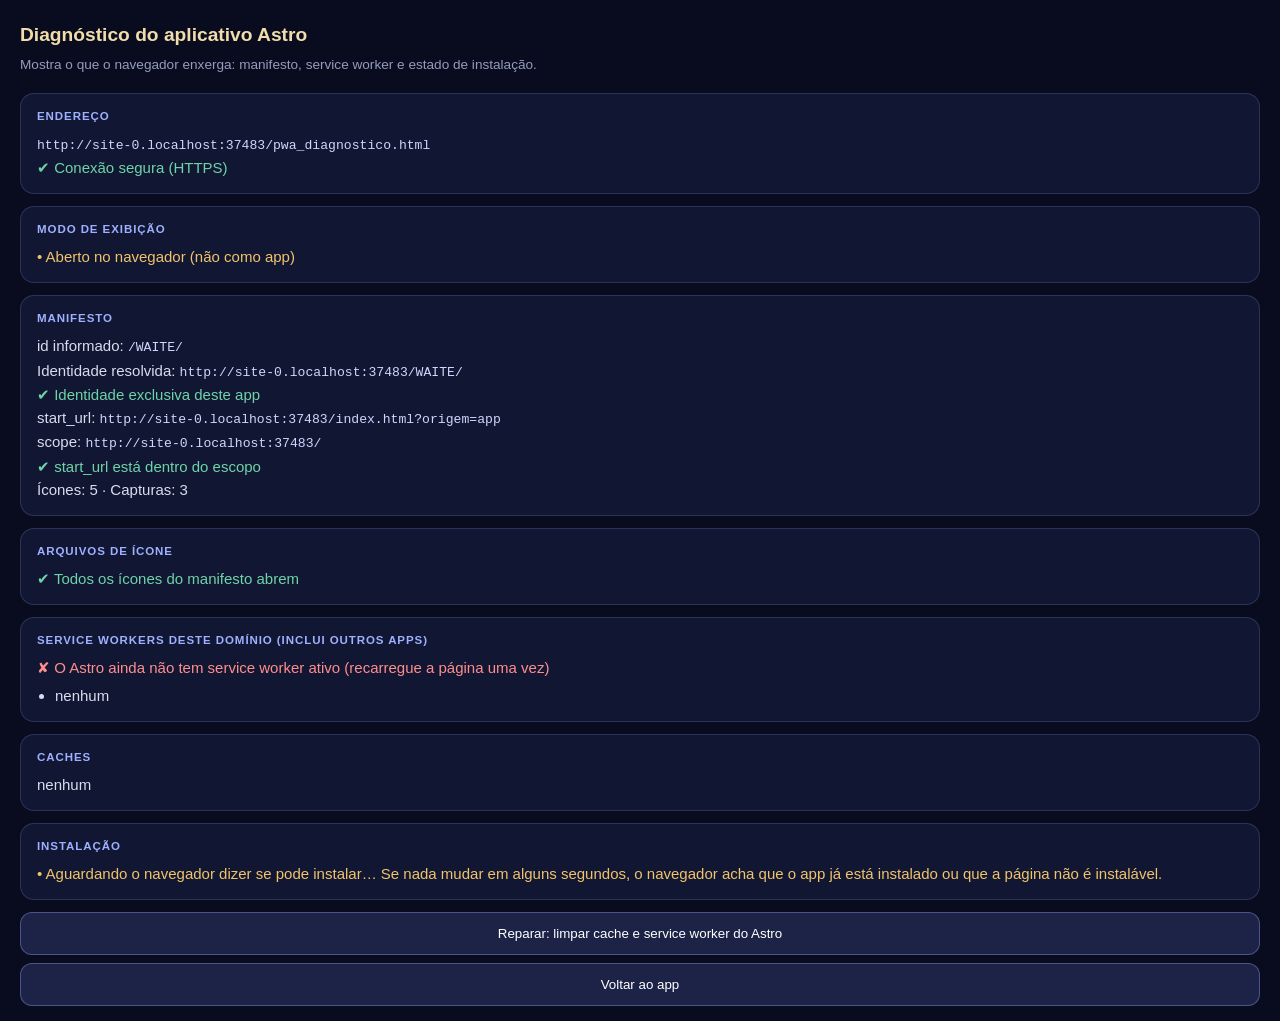
<file: pwa_diagnostico.html>
<!DOCTYPE html>
<html lang="pt-BR">
<head>
<meta charset="UTF-8">
<meta name="viewport" content="width=device-width, initial-scale=1">
<meta name="theme-color" content="#0a0d1d">
<title>Astro — Diagnóstico do aplicativo</title>
<link rel="manifest" href="manifest.json">
<style>
 body{margin:0;padding:20px;background:#090c1f;color:#d9dcee;font:15px/1.55 -apple-system,Segoe UI,Roboto,sans-serif}
 h1{font-size:1.2rem;margin:0 0 4px;color:#f1dcab} p.s{margin:0 0 18px;color:#959bbd;font-size:.85rem}
 .c{background:rgba(22,29,60,.7);border:1px solid rgba(160,175,255,.18);border-radius:14px;padding:14px 16px;margin-bottom:12px}
 .c b{display:block;font-size:.72rem;letter-spacing:.08em;text-transform:uppercase;color:#9fb0ff;margin-bottom:6px}
 .ok{color:#6fd3a8}.er{color:#ff8d8d}.av{color:#f1c36b} code{word-break:break-all;color:#cfd6ff;font-size:.82rem}
 button{display:block;width:100%;margin:8px 0 0;padding:13px;border-radius:12px;border:1px solid rgba(160,175,255,.35);background:rgba(124,147,255,.18);color:#fff;font:600 .95rem inherit;font-family:inherit}
 button.p{background:linear-gradient(135deg,#4fa88f,#3f8fa3);border:0}
 ul{margin:4px 0 0;padding-left:18px} a{color:#9fb0ff}
</style>
</head>
<body>
<h1>Diagnóstico do aplicativo Astro</h1>
<p class="s">Mostra o que o navegador enxerga: manifesto, service worker e estado de instalação.</p>
<div id="out"></div>
<button class="p" id="btnInstalar" style="display:none">Instalar app agora</button>
<button id="btnReparar">Reparar: limpar cache e service worker do Astro</button>
<button onclick="location.href='index.html'">Voltar ao app</button>
<script>
var out=document.getElementById('out'), prompt_=null;
function card(t,h){var d=document.createElement('div');d.className='c';d.innerHTML='<b>'+t+'</b>'+h;out.appendChild(d);}
var ok=function(t){return '<span class="ok">✔ '+t+'</span>'},er=function(t){return '<span class="er">✘ '+t+'</span>'},av=function(t){return '<span class="av">• '+t+'</span>'};
window.addEventListener('beforeinstallprompt',function(e){e.preventDefault();prompt_=e;var b=document.getElementById('btnInstalar');b.style.display='block';
  var el=document.getElementById('estInstal'); if(el) el.innerHTML=ok('O navegador oferece a instalação deste app (pode instalar).');});
window.addEventListener('appinstalled',function(){alert('Instalado!');});
document.getElementById('btnInstalar').onclick=function(){ if(prompt_){prompt_.prompt();} };

(async function(){
  card('Endereço','<code>'+location.href+'</code><br>'+(window.isSecureContext?ok('Conexão segura (HTTPS)'):er('Sem HTTPS: não instala')));
  var modo=(matchMedia('(display-mode: standalone)').matches||navigator.standalone)?ok('Aberto como aplicativo instalado'):av('Aberto no navegador (não como app)');
  card('Modo de exibição',modo);
  try{
    var r=await fetch('manifest.json',{cache:'no-store'}); var m=await r.json();
    var base=new URL('manifest.json',location.href);
    var idRes=new URL(m.id||m.start_url,new URL(m.start_url||'./',base).origin).href;
    var st=new URL(m.start_url||'./',base).href, sc=new URL(m.scope||'./',base).href;
    var idOk=/\/WAITE\//.test(idRes);
    card('Manifesto','id informado: <code>'+(m.id||'(nenhum)')+'</code><br>Identidade resolvida: <code>'+idRes+'</code><br>'+
      (idOk?ok('Identidade exclusiva deste app'):er('Identidade genérica da origem inteira: pode conflitar com outros apps do mesmo domínio e causar "já instalado"'))+
      '<br>start_url: <code>'+st+'</code><br>scope: <code>'+sc+'</code><br>'+(st.indexOf(sc)===0?ok('start_url está dentro do escopo'):er('start_url fora do escopo'))+
      '<br>Ícones: '+(m.icons||[]).length+' · Capturas: '+(m.screenshots||[]).length);
    var falhas=[]; await Promise.all((m.icons||[]).map(async function(i){var x=await fetch(i.src,{cache:'no-store'}); if(!x.ok) falhas.push(i.src+' ('+x.status+')');}));
    card('Arquivos de ícone',falhas.length?er('Não encontrados: '+falhas.join(', ')):ok('Todos os ícones do manifesto abrem'));
  }catch(e){card('Manifesto',er('Falha ao ler: '+e.message));}
  try{
    var regs=await navigator.serviceWorker.getRegistrations();
    var lista=regs.map(function(g){return '<li><code>'+g.scope+'</code> — '+(g.active?g.active.state:'sem ativo')+'</li>';}).join('');
    var meu=regs.some(function(g){return g.scope.indexOf('/WAITE/')>-1;});
    card('Service workers deste domínio (inclui outros apps)',(meu?ok('O Astro tem service worker ativo'):er('O Astro ainda não tem service worker ativo (recarregue a página uma vez)'))+'<ul>'+(lista||'<li>nenhum</li>')+'</ul>');
    var ks=await caches.keys(); card('Caches',ks.length?'<ul>'+ks.map(function(k){return '<li><code>'+k+'</code></li>';}).join('')+'</ul>':'nenhum');
  }catch(e){card('Service worker',er('Indisponível: '+e.message));}
  card('Instalação','<span id="estInstal">'+av('Aguardando o navegador dizer se pode instalar… Se nada mudar em alguns segundos, o navegador acha que o app já está instalado ou que a página não é instalável.')+'</span>');
})();

document.getElementById('btnReparar').onclick=async function(){
  if(!confirm('Isto apaga apenas o cache e o service worker do Astro neste aparelho. Suas pessoas e estudos salvos no Firebase não são afetados. Continuar?')) return;
  var regs=await navigator.serviceWorker.getRegistrations();
  for(var g of regs){ if(g.scope.indexOf('/WAITE/')>-1) await g.unregister(); }
  var ks=await caches.keys(); for(var k of ks){ if(/^(astro-|waite-)/.test(k)) await caches.delete(k); }
  alert('Pronto. A página será recarregada.'); location.reload();
};
</script>
</body>
</html>
</file>
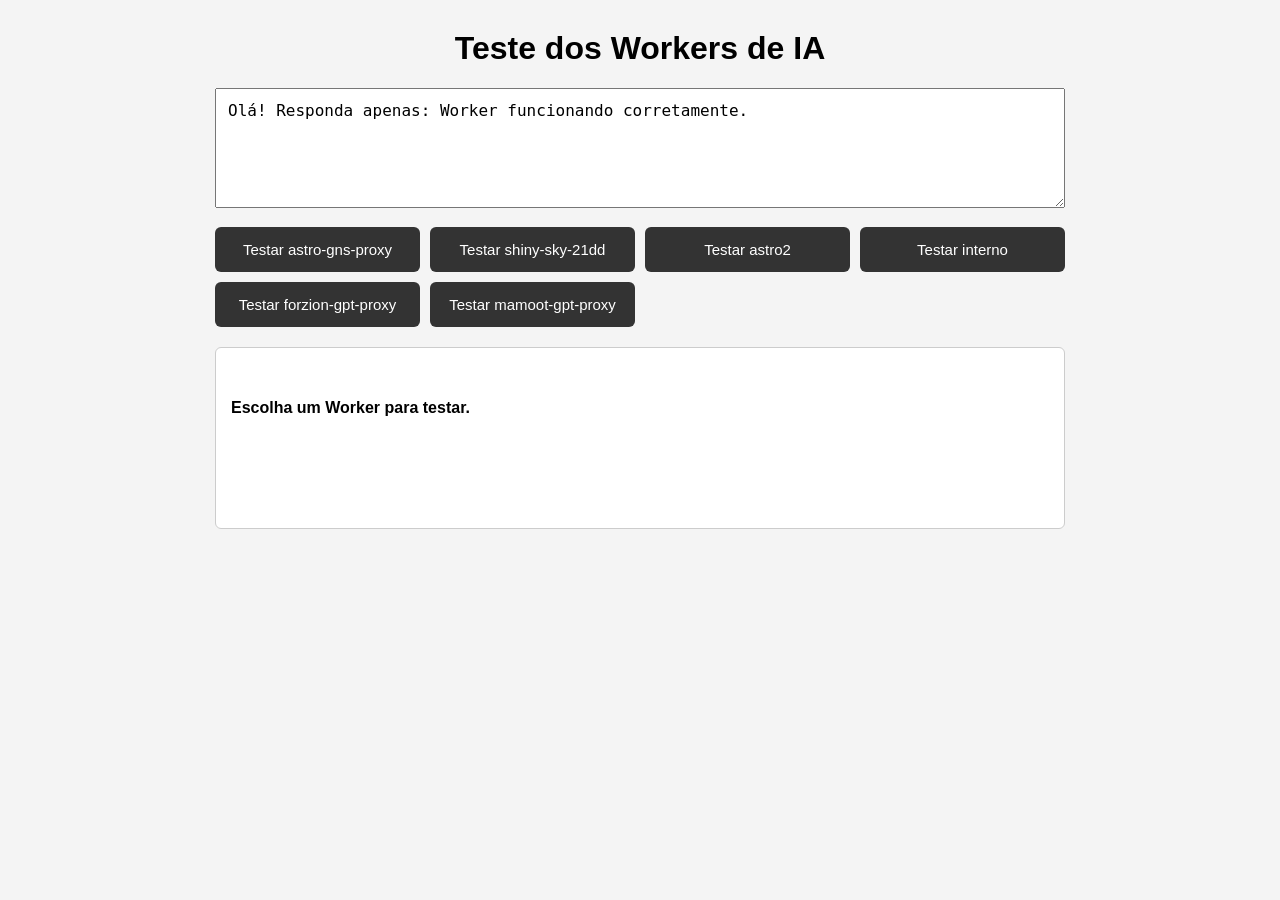
<file: teste_workers_ia.html>
<!DOCTYPE html>
<html lang="pt-BR">
<head>
<meta charset="UTF-8">
<meta name="viewport" content="width=device-width, initial-scale=1.0">
<title>Teste dos Workers de IA</title>
<style>
    body {
        font-family: Arial, sans-serif;
        max-width: 850px;
        margin: 30px auto;
        padding: 0 15px;
        background: #f4f4f4;
    }
    h1 { text-align: center; }
    textarea {
        width: 100%;
        height: 120px;
        box-sizing: border-box;
        padding: 12px;
        font-size: 16px;
        margin-bottom: 15px;
    }
    .botoes {
        display: grid;
        grid-template-columns: repeat(auto-fit, minmax(170px, 1fr));
        gap: 10px;
        margin-bottom: 20px;
    }
    button {
        padding: 14px;
        font-size: 15px;
        cursor: pointer;
        border: 0;
        border-radius: 6px;
        background: #333;
        color: white;
    }
    button:hover { opacity: 0.85; }
    button:disabled { opacity: 0.5; cursor: wait; }
    #resultado {
        white-space: pre-wrap;
        word-break: break-word;
        background: white;
        border: 1px solid #ccc;
        border-radius: 6px;
        padding: 15px;
        min-height: 150px;
    }
    .status {
        margin-bottom: 10px;
        font-weight: bold;
    }
    .ok { color: green; }
    .erro { color: #c00; }
</style>
</head>
<body>

<h1>Teste dos Workers de IA</h1>

<textarea id="prompt">Olá! Responda apenas: Worker funcionando corretamente.</textarea>

<div class="botoes">
    <button onclick="testarWorker('astro-gns-proxy')">Testar astro-gns-proxy</button>
    <button onclick="testarWorker('shiny-sky-21dd')">Testar shiny-sky-21dd</button>
    <button onclick="testarWorker('astro2')">Testar astro2</button>
    <button onclick="testarWorker('interno')">Testar interno</button>
    <button onclick="testarWorker('forzion-gpt-proxy')">Testar forzion-gpt-proxy</button>
    <button onclick="testarWorker('mamoot-gpt-proxy')">Testar mamoot-gpt-proxy</button>
</div>

<div id="resultado">
    <div class="status">Escolha um Worker para testar.</div>
</div>

<script>
const WORKERS = {
    "certificados-groq-proxy": "https://certificados-groq-proxy.genesisgns.workers.dev/",
    "gns91-groq-proxy": "https://gns91-groq-proxy.genesisgns.workers.dev/",
    "forzion-gpt-proxy": "https://forzion-gpt-proxy.genesisgns.workers.dev/",
    "mamoot-gpt-proxy": "https://mamoot-gpt-proxy.genesisgns.workers.dev/",
    "astro-gns-proxy": "https://astro-gns-proxy.genesisgns.workers.dev/",
    "shiny-sky-21dd": "https://shiny-sky-21dd.genesisgns.workers.dev/",
    "astro2": "https://astro2.genesisgns.workers.dev/",
    "interno": "https://interno.genesisgns.workers.dev/"
};

async function testarWorker(nome) {
    const prompt = document.getElementById("prompt").value.trim();
    const resultado = document.getElementById("resultado");
    const botoes = document.querySelectorAll("button");

    if (!prompt) {
        resultado.innerHTML = '<div class="status erro">Digite uma mensagem para testar.</div>';
        return;
    }

    botoes.forEach(btn => btn.disabled = true);

    resultado.innerHTML = `
        <div class="status">Testando: ${nome}...</div>
        <div>URL: ${WORKERS[nome]}</div>
    `;

    const inicio = performance.now();

    try {
        const response = await fetch(WORKERS[nome], {
            method: "POST",
            cache: "no-store",
            headers: {
                "Content-Type": "application/json"
            },
            body: JSON.stringify({
                prompt: prompt
            })
        });

        const tempo = Math.round(performance.now() - inicio);

        const textoBruto = await response.text();

        let data = null;
        try {
            data = JSON.parse(textoBruto);
        } catch (e) {}

        if (response.ok) {
            const resposta =
                data?.resposta ||
                data?.response ||
                data?.result?.response ||
                data?.content ||
                textoBruto;

            resultado.innerHTML = `
                <div class="status ok">✓ WORKER FUNCIONANDO</div>
                <p><strong>Worker:</strong> ${nome}</p>
                <p><strong>HTTP:</strong> ${response.status}</p>
                <p><strong>Tempo:</strong> ${tempo} ms</p>
                <hr>
                <strong>Resposta:</strong>
                <br><br>
                ${escapeHtml(typeof resposta === "string"
                    ? resposta
                    : JSON.stringify(resposta, null, 2))}
            `;
        } else {
            const erro =
                data?.error ||
                data?.message ||
                textoBruto ||
                "Erro sem mensagem";

            resultado.innerHTML = `
                <div class="status erro">✗ WORKER COM ERRO</div>
                <p><strong>Worker:</strong> ${nome}</p>
                <p><strong>HTTP:</strong> ${response.status}</p>
                <p><strong>Tempo:</strong> ${tempo} ms</p>
                <hr>
                <strong>Erro retornado:</strong>
                <br><br>
                ${escapeHtml(typeof erro === "string"
                    ? erro
                    : JSON.stringify(erro, null, 2))}
            `;
        }

    } catch (erro) {
        const tempo = Math.round(performance.now() - inicio);

        resultado.innerHTML = `
            <div class="status erro">✗ FALHA NA CONEXÃO</div>
            <p><strong>Worker:</strong> ${nome}</p>
            <p><strong>Tempo:</strong> ${tempo} ms</p>
            <hr>
            <strong>Erro:</strong>
            <br><br>
            ${escapeHtml(erro.message)}
        `;
    } finally {
        botoes.forEach(btn => btn.disabled = false);
    }
}

function escapeHtml(texto) {
    return String(texto)
        .replace(/&/g, "&amp;")
        .replace(/</g, "&lt;")
        .replace(/>/g, "&gt;");
}
</script>

</body>
</html>
</file>
